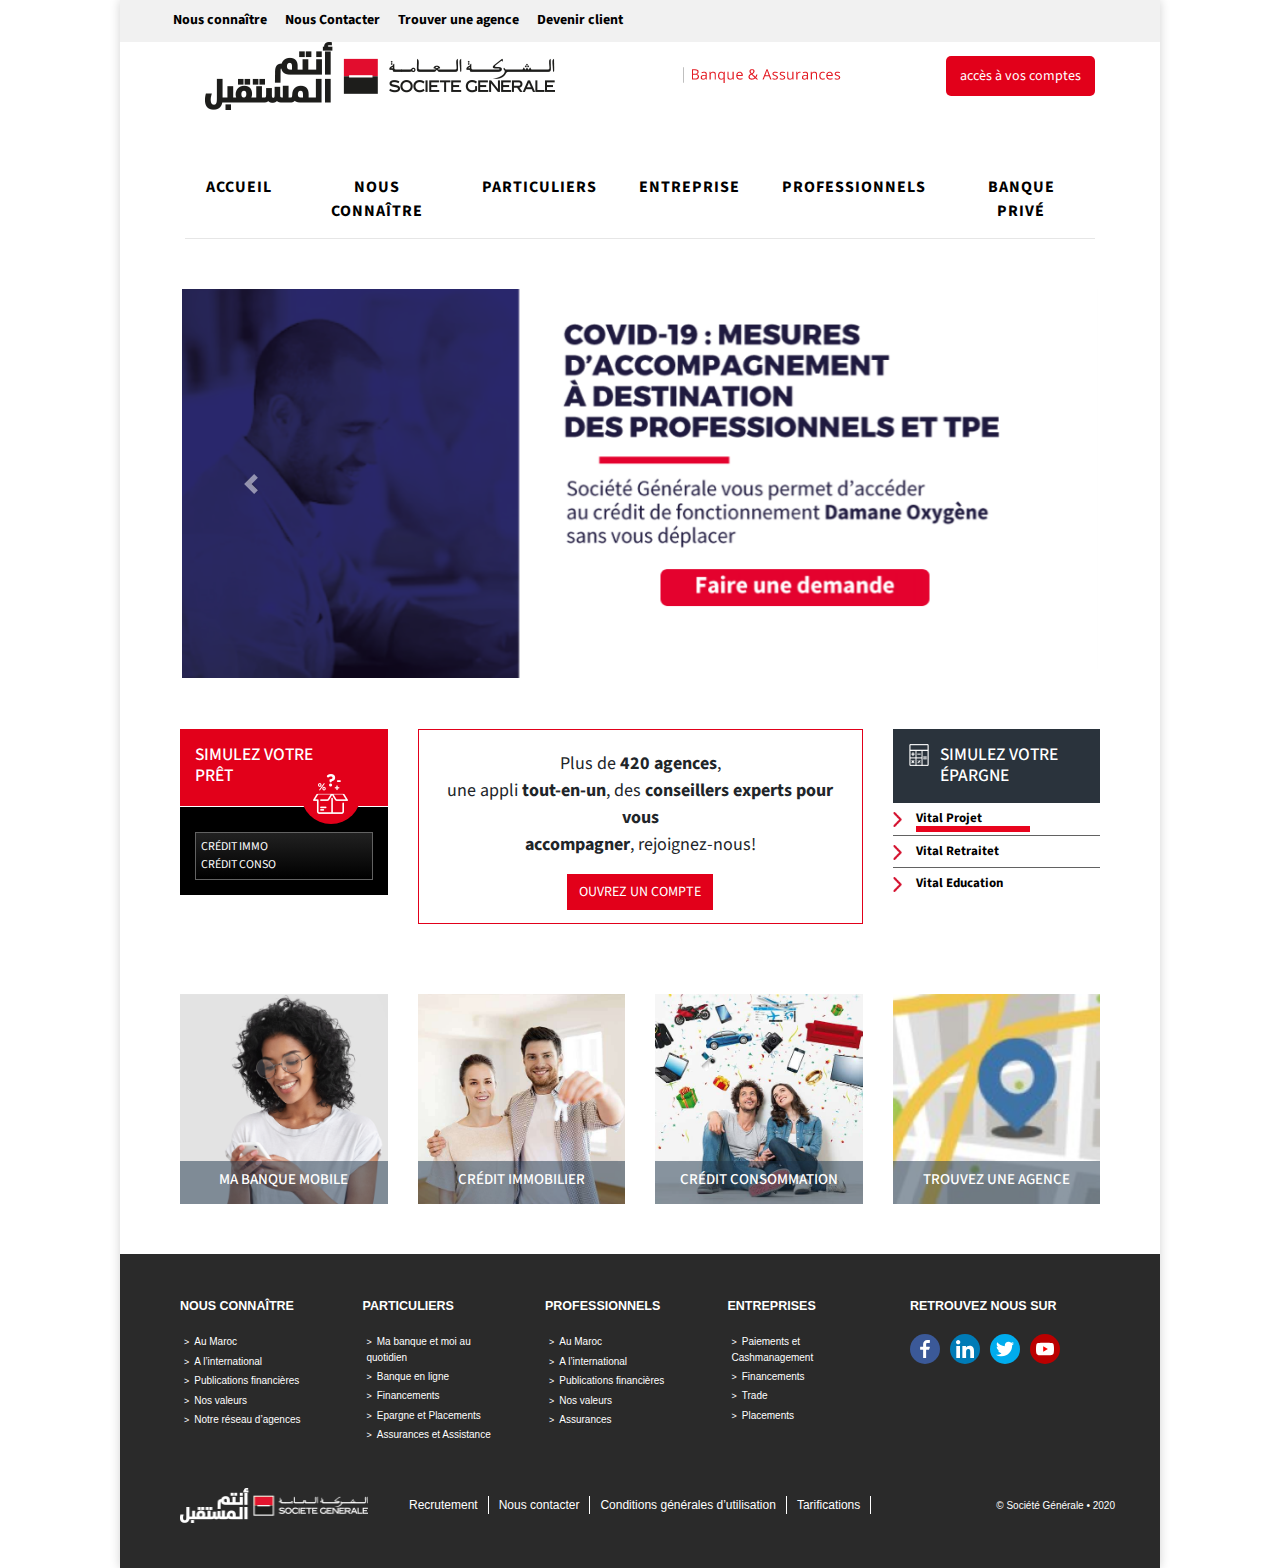
<file: index.html>
<!DOCTYPE html>
<html lang="en">
<head>
    <meta charset="UTF-8">
    <meta name="viewport" content="width=device-width, initial-scale=1.0">
    <title>SGMAROC</title>

    <!-- Mes styles -->
    <link rel="stylesheet" href="css/bootstrap.min.css">
    <link rel="stylesheet" href="css/style.css">
</head>
<body>
    
    <main class="container main-content">
      <div class="nav-top">
        <ul>
          <li><a href="#">Nous connaître</a></li>
          <li><a href="#">Nous Contacter</a></li>
          <li><a href="#">Trouver une agence</a></li>
          <li><a href="#">Devenir client</a></li>
        </ul>
        <form action=""></form>
      </div>

      <div class="nav-top_logo">
        <a href="#">
          <img src="img/logo-sgma.png" alt="logo" class="img-fluid">
        </a>
        <div>
          <img src="img/logo-banque-et-assurance.png" alt="logo" class="img-fluid">
        </div>
        <div class="button-primary">
          <a href="connexion.html">
            accès à vos comptes
          </a>
        </div>
      </div>

      <nav class="navbar navbar-expand-lg navbar-light">
        <button class="navbar-toggler" type="button" data-toggle="collapse" data-target="#navbarNav" aria-controls="navbarNav" aria-expanded="false" aria-label="Toggle navigation">
          <span class="navbar-toggler-icon"></span>
        </button>
        <div class="collapse navbar-collapse" id="navbarNav">
          <ul class="navbar-nav">
            <li class="nav-item active">
              <a class="nav-link" href="#" style="color: #e2001a;">Accueil</a>
            </li>
            <li class="nav-item dropdown">
              <a class="nav-link" href="#">Nous connaître</a>
              <ul>
                <li><a href="#">Notre groupe au Maroc</a></li>
                <li><a href="#">Notre groupe à l’international</a></li>
                <li><a href="#">Nos valeurs</a></li>
                <li><a href="#">Nos engagements</a></li>
                <li><a href="#">Notre réseau</a></li>
                <li><a href="#">S’INFORMER ET NOUS SUIVRE</a></li>
                <li><a href="#">Ressources humaines</a></li>
              </ul>
            </li>
            <li class="nav-item dropdown">
              <a class="nav-link" href="#">Particuliers</a>
              <ul>
                <li><a href="#">Jeunes</a></li>
                <li><a href="#">Marocains du Monde</a></li>
                <li><a href="#">Etrangers au Maroc</a></li>
                <li><a href="#">Banque en ligne</a></li>
                <li><a href="#">Banque au quotidien</a></li>
                <li><a href="#">Epargne et placements</a></li>
                <li><a href="#">OPCVM</a></li>
                <li><a href="#">Mes prêts</a></li>
                <li><a href="#">Assurances et produits d’assistance</a></li>
              </ul>
            </li>
            <li class="nav-item">
              <a class="nav-link" href="#">Entreprise</a>
            </li>
            <li class="nav-item dropdown">
              <a class="nav-link" href="#">professionnels</a>
              <ul>
                <li><a href="#">BANQUE AU QUOTIDIEN</a></li>
                <li><a href="#">Banque à distance</a></li>
                <li><a href="#">EPARGNE & PLACEMENTS</a></li>
                <li><a href="#">FINANCEMENT DU CYCLE D’EXPLOITATION</a></li>
                <li><a href="#">FINANCEMENT DES INVESTISSEMENTS</a></li>
                <li><a href="#">Opérations internationales</a></li>
                <li><a href="#">Assurances</a></li>
              </ul>
            </li>
            <li class="nav-item">
              <a class="nav-link" href="#">banque privé</a>
            </li>
          </ul>
        </div>
      </nav>

      <header class="header">
        <div id="carouselExampleIndicators" class="carousel slide" data-ride="carousel">
          <ol class="carousel-indicators">
            <li data-target="#carouselExampleIndicators" data-slide-to="0" class="active hearder-carousel-circle"></li>
            <li data-target="#carouselExampleIndicators" data-slide-to="1" class="hearder-carousel-circle"></li>
            <li data-target="#carouselExampleIndicators" data-slide-to="2"  class="hearder-carousel-circle"></li>
            <li data-target="#carouselExampleIndicators" data-slide-to="3"  class="hearder-carousel-circle"></li>
            <li data-target="#carouselExampleIndicators" data-slide-to="4"  class="hearder-carousel-circle"></li>
          </ol>
          <div class="carousel-inner">
            <div class="carousel-item active header-carousel-item">
              <img src="img/bandamane2.png" class="img-fluid alt="banniere">
            </div>
            <div class="carousel-item">
              <img src="img/banniere-mainlevee.png" class="img-fluid alt="banniere">
            </div>
            <div class="carousel-item">
              <img src="img/banniere-relance-tpe.jpg" class="img-fluid alt="banniere">
            </div>
            <div class="carousel-item">
              <img src="img/slide-credit-expresso.jpg" class="img-fluid alt="banniere">
            </div>
            <div class="carousel-item">
              <img src="img/covidbad.png" class="img-fluid alt="banniere">
            </div>
          </div>
          <a class="carousel-control-prev" href="#carouselExampleIndicators" role="button" data-slide="prev">
            <span class="carousel-control-prev-icon" aria-hidden="true"></span>
            <span class="sr-only">Previous</span>
          </a>
          <a class="carousel-control-next" href="#carouselExampleIndicators" role="button" data-slide="next">
            <span class="carousel-control-next-icon" aria-hidden="true"></span>
            <span class="sr-only">Next</span>
          </a>
        </div>
      </header>

      <div class="partone">
        <div class="row">
          <div class="col-3">
            <div>
              <div class="card-partone-left">
                <h3>SIMULEZ VOTRE <br> PRÊT</h3>
                <span class="simu-img"></span>
              </div>
              <div class="card-partone-left-info">
                <div class="divider">
                  <ul>
                    <li>
                      <a href="#">CRÉDIT IMMO</a>
                    </li>
                    <li>
                      <a href="#">CRÉDIT CONSO</a>
                    </li>
                  </ul>
                </div>
              </div>
            </div>
          </div>
          <div class="col-6">
            <div class="text-center card-partone">
              <p>Plus de <strong>420 agences</strong>, <br>
                une appli <strong>tout-en-un</strong>, des <strong> conseillers experts pour vous <br> accompagner</strong>, rejoignez-nous!
              </p>
              <a href="#">
                ouvrez un compte
              </a>
              </div>
          </div>
          <div class="col-3">
            <div>
              <div class="card-partone-rigth">
                <h3>
                  <img src="img/calculator.gif" alt="" class="img-fluid"> SIMULEZ VOTRE <br>
                  ÉPARGNE
                </h3>
              </div>
              <ul class="card-partone-rigth-link">
                <li>
                  <img src="img/ico-epargne.png" alt="" class="img-fluid">
                  <a href="#">Vital Projet</a>
                </li>
                <li>
                  <img src="img/ico-epargne.png" alt="" class="img-fluid">
                  <a href="#">Vital Retraitet</a>
                </li>
                <li class="li3">
                  <img src="img/ico-epargne.png" alt="" class="img-fluid">
                  <a href="#">Vital Education</a>
                </li>
              </ul>
            </div>
          </div>
        </div>
      </div>

      <div class="partwo">
        <div class="row">
          <div class="col-3">
           <a href="#">
            <div class="card-partwo-illutstration">
              <div>
                <h4>Ma banque mobile</h4>
              </div>
             </div>
           </a>
          </div>
          <div class="col-3">
            <a href="#">
              <div class="card-partwo-illutstration1">
                <div>
                  <h4>CRÉDIT IMMOBILIER</h4>
                </div>
               </div>
             </a>
          </div>
          <div class="col-3">
            <a href="#">
              <div class="card-partwo-illutstration2">
                <div>
                  <h4>CRÉDIT CONSOMMATION</h4>
                </div>
               </div>
             </a>
          </div>
          <div class="col-3">
            <a href="#">
              <div class="card-partwo-illutstration3">
                <div>
                  <h4>trouvez une agence</h4>
                </div>
               </div>
             </a>
          </div>
        </div>
      </div>

      <footer class="footer">
        <div class="row">
          <div class="col-12">
            <div class="d-flex footer-link">
              <ul>
                <h5>NOUS CONNAÎTRE</h5>
                <li><a href="#">Au Maroc</a></li>
                <li><a href="#">A l’international</a></li>
                <li><a href="#">Publications financières</a></li>
                <li><a href="#">Nos valeurs</a></li>
                <li><a href="#">Notre réseau d’agences</a></li>
              </ul>
              <ul>
                <h5>PARTICULIERS</h5>
                <li><a href="#">Ma banque et moi au quotidien</a></li>
                <li><a href="#">Banque en ligne</a></li>
                <li><a href="#">Financements</a></li>
                <li><a href="#">Epargne et Placements</a></li>
                <li><a href="#">Assurances et Assistance</a></li>
              </ul>
              <ul>
                <h5>PROFESSIONNELS</h5>
                <li><a href="#">Au Maroc</a></li>
                <li><a href="#">A l’international</a></li>
                <li><a href="#">Publications financières</a></li>
                <li><a href="#">Nos valeurs</a></li>
                <li><a href="#">Assurances</a></li>
              </ul>
              <ul>
                <h5>ENTREPRISES</h5>
                <li><a href="#">Paiements et Cashmanagement</a></li>
                <li><a href="#">Financements</a></li>
                <li><a href="#">Trade</a></li>
                <li><a href="#">Placements</a></li>
              </ul>
              <ul>
                <h5>RETROUVEZ NOUS SUR</h5>
                <div class="d-flex">
                  <div class="footer-social facebook">
                    <a href="#">
                      <img src="img/footer/facebook.svg" alt="facebook" class="img-fluid">
                    </a>
                  </div>
                  <div class="footer-social linkedin">
                    <a href="#">
                      <img src="img/footer/linkedin.svg" alt="linkedin" class="img-fluid">
                    </a>
                  </div>
                  <div class="footer-social twitter">
                    <img src="img/footer/twitter.svg" alt="twitter" class="img-fluid">
                  </div>
                  <div class="footer-social youtube">
                    <img src="img/footer/youtube.svg" alt="youtube" class="img-fluid">
                  </div>
                </div>
              </ul>

            </div>
          </div>
          <div class="col-12">
            <div class="d-flex footer-bottom">
              <div>
                <a href="" class="footer-logo">
                  <img src="img//mini-logo.png" alt="">
                </a>
              </div>
              <li>
                <a href="#">Recrutement</a>
              </li>
              <li>
                <a href="#">Nous contacter</a>
              </li>
              <li>
                <a href="#">Conditions générales d’utilisation</a>
              </li>
              <li>
                <a href="#">Tarifications</a>   
              </li>
            </div>
            <p class="signature">© Société Générale • 2020</p>
          </div>
        </div>
      </footer>
    </main>


    <!-- Mes script -->
    <script src="js/jquery-3.5.1.min.js"></script>
    <script src="js/bootstrap.min.js"></script>
</body>
</html>
</file>
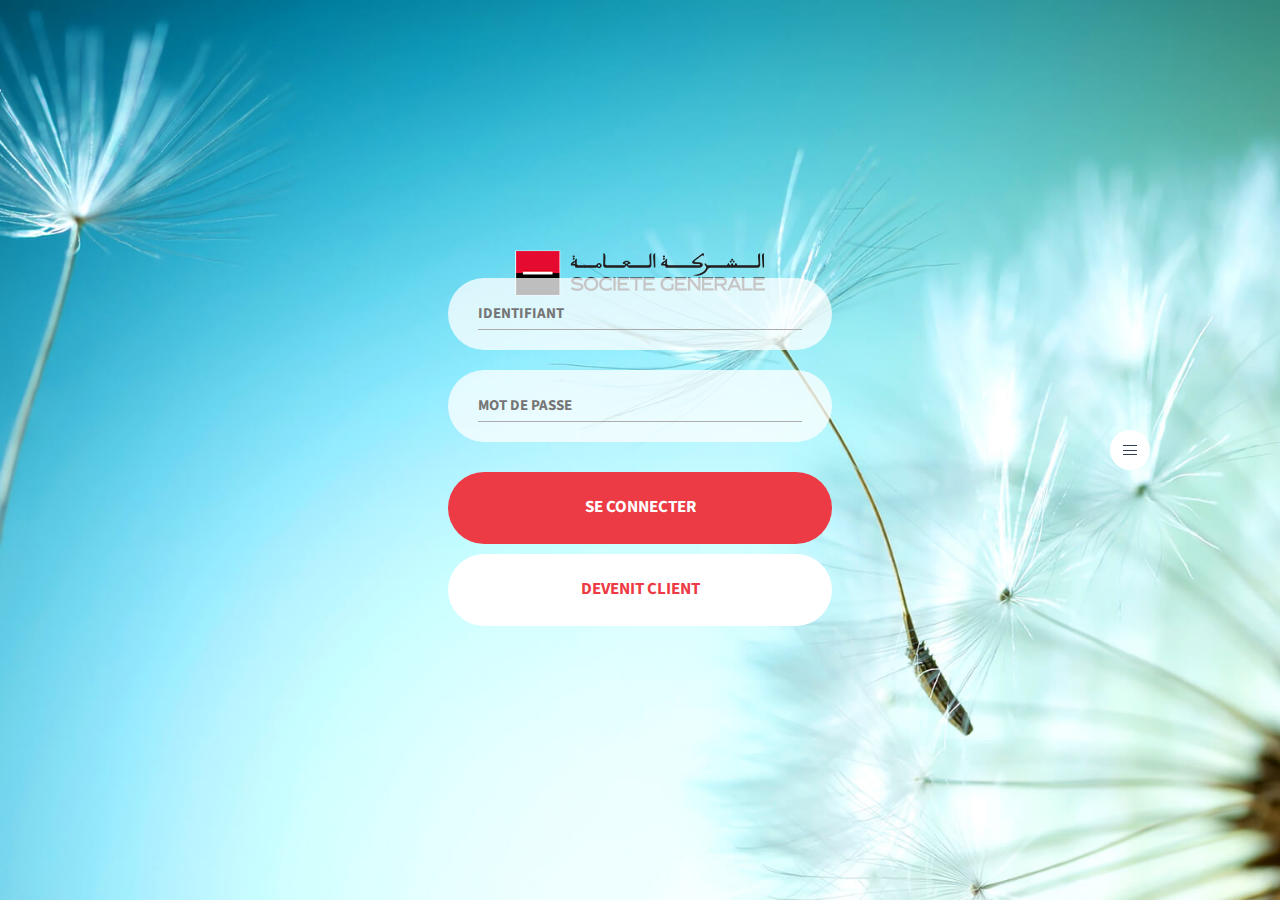
<file: connexion.html>
<!DOCTYPE html>
<html lang="en">
<head>
    <meta charset="UTF-8">
    <meta name="viewport" content="width=device-width, initial-scale=1.0">
    <title>SGMAROC</title>

    <!-- Mes styles -->
    <link rel="stylesheet" href="css/bootstrap.min.css">
    <link rel="stylesheet" href="css/style.css">
</head>
<body>
    
    <div class="main-content-connexion">
        <div class="menu-wrapper">
            <button class="menu-btn" has-ripple="true">
              <i></i>
              <i></i>
              <i></i>
              <span class="ripple"></span>
            </button>
            <ul class="menu">
              <li class="menuitem-wrapper">
                <div class="icon-holder">
                  <a href="#" class="menu-item">
                      <i class="material-icons">home</i>
                  </a>
                </div>
                <svg class="circle-holder">
                  <circle r="88" cx="50%" cy="50%" fill="none">
                  </circle>
                </svg>
              </li>
              <li class="menuitem-wrapper">
                <div class="icon-holder">
                  <a href="#" class="menu-item">
                      <i class="material-icons">face</i>
                  </a>
                </div>
                <svg class="circle-holder">
                  <circle r="88" cx="50%" cy="50%" fill="none">
                  </circle>
                </svg>
              </li>
              <li class="menuitem-wrapper">
                <div class="icon-holder">
                  <a href="#" class="menu-item">
                      <i class="material-icons">android</i>
                  </a>
                </div>
                <svg class="circle-holder">
                  <circle r="88" cx="50%" cy="50%" fill="none">
                  </circle>
                </svg>
              </li>
              <li class="menuitem-wrapper">
                <div class="icon-holder">
                  <a href="#" class="menu-item">
                      <i class="material-icons">shopping_cart</i>
                  </a>
                </div>
                <svg class="circle-holder">
                  <circle r="88" cx="50%" cy="50%" fill="none">
                  </circle>
                </svg>
              </li>
              <li class="menuitem-wrapper">
                <div class="icon-holder">
                  <a href="#" class="menu-item">
                      <i class="material-icons">room</i>
                  </a>
                </div>
                <svg class="circle-holder">
                  <circle r="88" cx="50%" cy="50%" fill="none">
                  </circle>
                </svg>
              </li>
            </ul>
        </div>
        <div class="block-content">
            <div class="connexion-logo">
                <img src="img/logo-sg.png" alt="" class="img-fluid">
            </div>
            <form action="" class="form-connexion">
                <div>
                    <input type="email" name="email" id="email" placeholder="IDENTIFIANT">
                </div>
                <div>
                    <input type="password" name="password" id="password" placeholder="MOT DE PASSE">
                </div>
                <div class="button-connexion">
                    <a href="#">SE CONNECTER</a>
                </div>
                <div class="button-inscription">
                    <a href="#">DEVENIT CLIENT</a>
                </div>
            </form>
        </div>
    </div>


    <!-- Mes script -->
    <script src="js/jquery-3.5.1.min.js"></script>
    <script src="js/bootstrap.min.js"></script>

    <script>
        $('[has-ripple="true"]').click(function () {
            $(this).toggleClass('clicked');
            $('.menu').toggleClass('open');
          });
          
          $('.menu a').each(function (index) {
            var thismenuItem        = $(this);
            
            thismenuItem.click(function (event) {
              event.preventDefault();
              
              $('.menuitem-wrapper').eq(index).addClass('spin');
              
              var timer = setTimeout(function () {
                $('body').removeAttr('class').addClass('bg-'+index);
                $('.menuitem-wrapper').eq(index).removeClass('spin');
                $('.menu').removeClass('open');
                $('.menu-btn').removeClass('clicked');
              }, 800);
            });
          });
    </script>
</body>
</html>
</file>
<file: css/style.css>
@import url('https://fonts.googleapis.com/css2?family=Source+Sans+Pro:wght@300;400&display=swap');

:root{
    --color-black: black;
    --color-white: white;
    --color-secondary: ;
    --color-primary: ; 
}

*{
    margin: 0;
    padding: 0;
    box-sizing: inherit;
}

html{
    font-size: 62.5%;
    scroll-behavior: smooth;
}

body{
    font-family: 'Source Sans Pro', sans-serif;
    font-size: 1rem;
    box-sizing: border-box;
}

.main-content{
    margin: 0 auto;
    position: relative;
    -webkit-box-shadow: 0 0 10px rgba(0,0,0,0.18);
    box-shadow: 0 0 10px rgba(0,0,0,0.18);
    z-index: 99;
    background-color: var(--color-white);
    min-height: 100rem;
    padding: 0;
    max-width: 1040px;
}

.nav-top{
    height: 4.2rem;
    width: 100%;
    background-color: #f1f1f1;
    display: flex;
    justify-content: space-between;
    padding: 1rem 4.5rem ;
}


.nav-top ul li{
    display: inline-block;
    padding: 0 .8rem;
    list-style: none;
}

.nav-top ul li a{
    font-size: 1.4rem;
    color: var(--color-black);
    font-weight: bold;
    transition: all .3s;

}

.nav-top ul li a:hover{
    color: #e2001a;
    text-decoration: none;
    transition: all .3s;
}

.nav-top_logo{
    padding: 0 6.5rem ;
    display: flex;
    justify-content: space-between;
    align-items: center;
    margin-bottom: 5rem;
}

.nav-top_logo a img{
    padding: 0 2rem;
}

.button-primary a{
    border-radius: 5px;
    border: 0;
    background-color: #e2001a;
    color: #fff;
    padding: 0 12px 0 0;
    height: 34px;
    line-height: 34px;
    font-size: 1.4rem;
    text-align: center;
    padding: 1rem 1.4rem;
}

.button-primary a:hover{
    text-decoration: none;
}

.navbar{
    padding: 0 6.5rem;
    margin-bottom: 5rem;
    position: relative;
}


.nav-item{
    padding: 1rem 1.6rem; 
    position: relative;
    border-bottom: 1px solid #e6e6e6;
}

.nav-item:hover{
    border-bottom: .2rem solid #e2001a;
    background-color: #f1f1f1;
}

.nav-link{
    font-size: 1.6rem;
    letter-spacing: .1rem;
    color: rgb(0, 0, 0)!important;
    text-align: center;
    font-weight: bolder;
    text-transform: uppercase;
}

.nav-link:hover{
    color: #e2001a!important;
}

.navbar-nav .dropdown ul{
    position: absolute;
    top: 100%;
    z-index: 1000;
    min-width: 200px;
    margin: 2px 0 0;
    list-style: none;
    font-size: 14px;
    text-align: left;
    background-color: #f1f1f1;
    border: 0;
    -webkit-background-clip: padding-box;
    background-clip: padding-box;
    left: 0;
}

.navbar-nav .dropdown:hover li {
    background-color: #f1f1f1;
    color: #ffffff;
    font-size: 16px;
    display: none;
    padding: .8rem;
}

.navbar-nav .dropdown li a{
    color: rgb(71, 71, 71)!important;
    text-transform: lowercase;
}

.navbar-nav .dropdown li:hover a{
    color: #e2001a!important;
    text-decoration: none;
}

.navbar-nav .dropdown li{
    display: none;
    border-top: 1px solid #fff;
}
    
.navbar-nav .dropdown:hover li{
    display: block;
    border-top: 1px solid #fff;
}

.navbar-nav:hover .dropdown li:nth-child(1) {
    animation: animate 300ms ease-in-out;
}
  
.navbar-nav:hover .dropdown li:nth-child(2) {
    animation: animate 450ms ease-in-out;
}
  
.navbar-nav:hover .dropdown li:nth-child(3) {
    animation: animate 600ms ease-in-out;
}

.navbar-nav:hover .dropdown li:nth-child(4) {
    animation: animate 750ms ease-in-out;
}

.navbar-nav:hover .dropdown li:nth-child(5) {
    animation: animate 900ms ease-in-out;
}
.navbar-nav:hover .dropdown li:nth-child(6) {
    animation: animate 1150ms ease-in-out;
}

.navbar-nav:hover .dropdown li:nth-child(7) {
    animation: animate 1300ms ease-in-out;
}

  
 @keyframes animate {
0% {
    opacity: 0;
    transform: scale(0.3) translateY(-60px);
}

40% {
    transform: scale(1.1) translateY(30px);
}

80% {
    transform: scale(1.2) translateY(10px);
}

100% {
    opacity: 1;
    transform: scale(1) translateY(0);
}
}

.header{
    height: 38rem;
    width: 88%;
    background-color: #f1f1f1;
    margin: 0 auto 5rem;
}

.header-carousel-item{
    min-height: 30rem;
}

.carousel-indicators li {
    position: relative;
    -ms-flex: 0 1 auto;
    flex: 0 1 auto;
    width: 1rem;
    height: 1rem;
    margin-right: 3px;
    margin-left: 3px;
    text-indent: -999px;
    cursor: pointer;
    border-radius: 50%;
    background-color: rgba(255,255,255,.5);
}

.partone{
    padding: 1rem 6rem; 

}

.card-partone{
    border: .1rem solid #e2001a;
    padding: 2rem 1rem;
    margin-bottom: 5rem;
}

.card-partone p{
   font-size: 1.8rem;
   margin-bottom: 2.4rem;
}

.card-partone a{
    background-color: #e2001a;
    color: #fff;
    margin-top: 14px;
    text-transform: uppercase;
    padding: .8rem 1.2rem;
    font-size: 1.4rem;
}

.card-partone a:hover{
text-decoration: none;
}

.card-partone-left{
    padding: 1.5rem;
    background-color: #e2001a;
    border-bottom: .1rem solid #ffffff;
    position: relative;
}

.card-partone-left h3{
    color: white;
}

.simu-img{
    background: url("../img/simu.png") center center no-repeat;
    width: 60px;
    height: 60px;
    display: block;
    position: absolute;
    top: 35px;
    right: 27px;
    background-color: #e2001a;
    border-radius: 100%;
}

.card-partone-left-info{
    padding: 1.5rem;
    background-color: #000;
}

.divider{
    border: 1px solid #626262;
    background: linear-gradient(to bottom,#212121 0,#000 100%);
    margin-top: 1rem;
}

.divider ul{
    padding: .5rem;
    margin: 0;
}

.divider ul li{
    list-style: none;
}
.divider ul li a{
    color: white;
    font-size: 1.2rem;
    margin-bottom: 1rem;
}

/* a:hover{
    text-decoration: none;
} */

.card-partone-rigth{
    height: 74px;
    font-size: 16px;
    text-transform: uppercase;
    text-align: left;
    padding: 15px;
    margin: 0;
    background-color: #2a333c;
    color: #fff;
}


.card-partone-rigth h3 img{
    float: left;
    margin: 0px 10px 15px 0px;
    height: 2.2rem;
}

.card-partone-rigth h3:after {
    content: '';
    width: 6.5em;
    position: absolute;
    height: 0.322em;
    display: block;
    background: #e9041e;
    left: 2.2em;
    bottom: 142px;
    z-index: 99;
}

.card-partone-rigth-link li{
        list-style: none;
        border-bottom: 1px solid #626262;
        padding: .6rem 0;
}   

.card-partone-rigth-link li img{
    height: 1.5rem;
    margin-right: 1.2rem;
}  

.card-partone-rigth-link li a{
    font-size: 1.3rem;
    color: black;
    font-weight: bold;
} 

.li3{
    border-bottom: 0px solid #62626200!important;
}

.partwo{
    padding: 1rem 6rem;
}

.card-partwo-illutstration,
.card-partwo-illutstration1,
.card-partwo-illutstration2,
.card-partwo-illutstration3{
    width: 100%;
    height: 21rem;
    position: relative;
}

.card-partwo-illutstration{
    background-image: url('../img/banque-mobile2.png');
    background-size: cover;
}

.card-partwo-illutstration1{
    background-image: url('../img/photo-ppi.jpg');
    background-size: cover;
}

.card-partwo-illutstration2{
    background-image: url('../img/photo-ppo.jpg');
    background-size: cover;
}

.card-partwo-illutstration3{
    background-image: url('../img/map-agences2.png');
    background-size: cover;
}


.card-partwo-illutstration div,
.card-partwo-illutstration1 div,
.card-partwo-illutstration2 div,
.card-partwo-illutstration3 div{
    text-transform: uppercase;
    color: #fff;
    text-align: center;
    position: absolute;
    bottom: 0;
    left: 0;
    margin: 0;
    padding: 10px;
    width: 100%;
    background-color: rgba(27,51,73,0.5);
}

.footer{
    background-color: #2a2a2a;
    padding: 4.5rem 6rem;
    color: #fff;
    margin-top: 40px;
    font-family: "Helvetica Neue",Helvetica,arial,sans-serif;
}

.footer-link{
    margin-bottom: 3rem;
}

.footer-link ul{
    flex: 1;
    margin-right: 3rem;
}

.footer-link ul h5{
    margin-bottom: 2rem;
    font-weight: bold;
}

.footer-link ul li{
    list-style: none;
    margin: .4rem;
}

.footer-link ul li::before{
    content: ">";
    margin-right: 5px;
    font-size: 9px;
}

.footer-link ul li a{
    color: white;
    font-size: 1rem;
}

.footer-link ul li a:hover{
    color: #919090;
    transition: all .3s;
}
.footer-social{
    width: 3rem;
    height: 3rem;
    background-color: white;
    border-radius: 50%;
    padding: .6rem;
    margin-right: 1rem;
}



.facebook{
    background-color: #3b5998;
}

.linkedin{
    background-color: #007bb6;
}

.twitter{
    background-color: #00aced;
}

.youtube{
    background-color: #b00;
}

.footer-logo img{
    margin-left: 0;
    margin-top: 1px;
    width: 189px;
    height: 35px;
    display: inline-block;
    margin-right: 3rem;
}

.footer-bottom{
    align-items: center;
}

.footer-bottom li {
    border-right: 1px solid white;
    list-style: none;
}

.footer-bottom li a{
    padding: 1.8rem 1rem;
    font-size: 1.2rem;
    color: white;
}

.footer-bottom li a:hover{
    color: #e2001a!important;
    transition: all .3s;
}

.signature{
    position: absolute;
    bottom: 0;
    right: 0;
}

.main-content-connexion{
    height: 100vh;
    width: 100%;
    background-image: url('../img/bg-01.jpg');
    background-size: cover;
    background-position: 50% 50%;
    display: flex;
    align-items: center;
    justify-content: center;

}

.connexion-logo{
    justify-content: center;
    display: flex ;
    margin-bottom: -1.8rem;
    z-index: -1;
}

.block-content{
    width: 30%;
    min-height: 30rem;
    margin: -10rem auto 0;
}

.form-connexion{
    position: absolute;
    width: 30%;
}

.form-connexion div,
.button-connexion{
    height: 7.2rem;
    background-color: rgba(255, 255, 255, 0.747);
    width: 100%;
    border-radius: 50rem;
    border: none;
    display: flex;
    align-items: center;
    padding: 1rem 3rem;
    margin-bottom: 2rem;
}

.form-connexion div input{
    background-color: transparent;
    width: 100%;
    height: 3.2rem;
    border: none;
    border-bottom: 1px solid #acacac;
    font-size: 1.5rem;
    font-weight: bold;
}

.form-connexion div input:focus{
    outline: none;
}

.button-connexion{
    cursor: pointer;
    text-align: center;
    font-size: 1.7rem;
    color: white!important;
    background-color: #ed3b45!important;
    justify-content: center;
    margin-bottom: 1rem!important;
    margin-top: 3rem!important;
}

.button-connexion:hover{
    background-color: #c9343b!important;
    transition: all .3s;
}

.button-connexion a{
    color: white!important;
    font-weight: bold;

}

.button-connexion a:hover{
    text-decoration: none;
}

.button-inscription{
    cursor: pointer;
    text-align: center;
    font-size: 1.7rem;
    background-color: #ffffff!important;
    justify-content: center;
    margin-top: 0rem!important;
}

.button-inscription a{
    color: #ed3b45!important;
    font-weight: bold;

}

.button-inscription a:hover{
    text-decoration: none;
}


.menu-wrapper {
    position: absolute;
    top: 50%;
    right: 0;
    display: block;
    width: 30rem;
    height: 30rem;
    margin-top: -15rem;
    margin-left: -15rem;
  }
  
  .menu {
    width: 100%;
    height: 100%;
    -webkit-transform: scale(0);
            transform: scale(0);
    -webkit-transform-origin: center;
            transform-origin: center;
    -webkit-transition: all 0.08s ease-in-out;
    transition: all 0.08s ease-in-out;
  }
  .menu li {
    position: absolute;
    top: 50%;
    left: 50%;
    display: inline-block;
    width: 4rem;
    height: 80%;
    margin-top: -12rem;
    margin-left: -2rem;
    text-align: center;
  }
  .menu li.spin {
    z-index: 5;
  }
  .menu li.spin .icon-holder {
    -webkit-animation: spin 0.7s linear forwards;
            animation: spin 0.7s linear forwards;
  }
  .menu li.spin .circle-holder {
    display: block;
  }
  .menu li.spin .circle-holder circle {
    -webkit-animation: dash 0.7s linear forwards;
            animation: dash 0.7s linear forwards;
  }
  .menu a {
    position: relative;
    display: inline-block;
    width: 4rem;
    height: 4rem;
    margin-top: 4.5rem;
    padding: 1rem;
    border-radius: 100%;
    -webkit-transform: scale(1, 1);
            transform: scale(1, 1);
  }
  .menu a i {
    display: inline-block;
    vertical-align: middle;
    line-height: 1.2;
  }
  .menu.open {
    -webkit-transform: scale(1);
            transform: scale(1);
  }
  
  .icon-holder {
    position: relative;
    z-index: 1;
    display: inline-block;
    width: 4rem;
    height: 100%;
  }
  
  .circle-holder {
    position: absolute;
    top: 50%;
    left: 50%;
    z-index: 0;
    display: none;
    width: 24rem;
    height: 24rem;
    margin: -12rem;
    padding: 1rem;
    -webkit-transform: rotate(-90deg);
            transform: rotate(-90deg);
  }
  .circle-holder circle {
    width: 100%;
    height: 100%;
    stroke-width: 4rem;
    stroke-dasharray: 560;
    stroke-dashoffset: 560;
    stroke-linecap: round;
  }
  
  .menu-btn {
    position: absolute;
    top: 50%;
    left: 50%;
    z-index: 10;
    display: block;
    width: 4rem;
    height: 4rem;
    margin: -2rem;
    padding: 1.3rem;
    background: white;
    border: none;
    box-shadow: none;
    border-radius: 100%;
    text-align: center;
    line-height: 1;
    -webkit-appearance: none;
       -moz-appearance: none;
            appearance: none;
    outline: none;
    cursor: pointer;
    font-size: 0;
  }
  .menu-btn:focus{
      outline: none;
  }

  .menu-btn i {
    position: relative;
    z-index: 11;
    display: inline-block;
    vertical-align: middle;
    width: 100%;
    height: 0.1rem;
    margin: 0 auto;
    background: #2c3e50;
  }
  .menu-btn i:nth-child(2) {
    margin: 0.34rem auto;
  }
  
  .clicked.menu-btn {
    -webkit-animation: buttonactive ease-in 0.2s forwards 1;
            animation: buttonactive ease-in 0.2s forwards 1;
  }
  .clicked.menu-btn i:first-child {
    -webkit-animation: top-down ease-in 0.2s forwards 1;
            animation: top-down ease-in 0.2s forwards 1;
  }
  .clicked.menu-btn i:nth-child(2) {
    -webkit-animation: middle ease-in 0.01s forwards 1;
            animation: middle ease-in 0.01s forwards 1;
  }
  .clicked.menu-btn i:nth-child(3) {
    -webkit-animation: down-top ease-in 0.2s forwards 1;
            animation: down-top ease-in 0.2s forwards 1;
  }
  .clicked .ripple {
    -webkit-animation: ripples ease-in 0.35s forwards 1;
            animation: ripples ease-in 0.35s forwards 1;
  }
  
  .ripple {
    position: absolute;
    top: -1rem;
    left: -1rem;
    z-index: 10;
    display: block;
    width: 6rem;
    height: 6rem;
    -webkit-transform: scale(0.5);
            transform: scale(0.5);
    opacity: 0;
    border: 2rem solid white;
    border-radius: 100%;
  }
  
  .menu li:nth-child(1) {
    -webkit-transform: rotate(0deg);
            transform: rotate(0deg);
  }
  .menu li:nth-child(1) a {
    -webkit-transform: rotate(-0deg);
            transform: rotate(-0deg);
    background: #2980b9;
  }
  .menu li:nth-child(1) circle {
    stroke: #2980b9;
  }
  
  .bg-0 {
    background: #2980b9;
  }
  
  .menu li:nth-child(2) {
    -webkit-transform: rotate(71.5deg);
            transform: rotate(71.5deg);
  }
  .menu li:nth-child(2) a {
    -webkit-transform: rotate(-71.5deg);
            transform: rotate(-71.5deg);
    background: #c0392b;
  }
  .menu li:nth-child(2) circle {
    stroke: #c0392b;
  }
  
  .bg-1 {
    background: #c0392b;
  }
  
  .menu li:nth-child(3) {
    -webkit-transform: rotate(143deg);
            transform: rotate(143deg);
  }
  .menu li:nth-child(3) a {
    -webkit-transform: rotate(-143deg);
            transform: rotate(-143deg);
    background: #1abc9c;
  }
  .menu li:nth-child(3) circle {
    stroke: #1abc9c;
  }
  
  .bg-2 {
    background: #1abc9c;
  }
  
  .menu li:nth-child(4) {
    -webkit-transform: rotate(214.5deg);
            transform: rotate(214.5deg);
  }
  .menu li:nth-child(4) a {
    -webkit-transform: rotate(-214.5deg);
            transform: rotate(-214.5deg);
    background: #f39c12;
  }
  .menu li:nth-child(4) circle {
    stroke: #f39c12;
  }
  
  .bg-3 {
    background: #f39c12;
  }
  
  .menu li:nth-child(5) {
    -webkit-transform: rotate(286deg);
            transform: rotate(286deg);
  }
  .menu li:nth-child(5) a {
    -webkit-transform: rotate(-286deg);
            transform: rotate(-286deg);
    background: #8e44ad;
  }
  .menu li:nth-child(5) circle {
    stroke: #8e44ad;
  }
  
  .bg-4 {
    background: #8e44ad;
  }
  
  @-webkit-keyframes spin {
    0% {
      -webkit-transform: rotate(0deg);
              transform: rotate(0deg);
      opacity: 1;
    }
    80% {
      -webkit-transform: rotate(360deg);
              transform: rotate(360deg);
      opacity: 1;
    }
    100% {
      -webkit-transform: rotate(360deg);
              transform: rotate(360deg);
      opacity: 0;
    }
  }
  
  @keyframes spin {
    0% {
      -webkit-transform: rotate(0deg);
              transform: rotate(0deg);
      opacity: 1;
    }
    80% {
      -webkit-transform: rotate(360deg);
              transform: rotate(360deg);
      opacity: 1;
    }
    100% {
      -webkit-transform: rotate(360deg);
              transform: rotate(360deg);
      opacity: 0;
    }
  }
  @-webkit-keyframes dash {
    0% {
      stroke-dashoffset: 560;
      stroke-width: 4rem;
    }
    80% {
      stroke-dashoffset: 0;
      stroke-width: 4rem;
      opacity: 1;
    }
    100% {
      stroke-dashoffset: 0;
      stroke-width: 6rem;
      opacity: 0;
    }
  }
  @keyframes dash {
    0% {
      stroke-dashoffset: 560;
      stroke-width: 4rem;
    }
    80% {
      stroke-dashoffset: 0;
      stroke-width: 4rem;
      opacity: 1;
    }
    100% {
      stroke-dashoffset: 0;
      stroke-width: 6rem;
      opacity: 0;
    }
  }
  @-webkit-keyframes buttonactive {
    0% {
      background: white;
      -webkit-transform: rotate(0deg);
              transform: rotate(0deg);
    }
    100% {
      background: #4f6f8f;
      -webkit-transform: rotate(-90deg);
              transform: rotate(-90deg);
    }
  }
  @keyframes buttonactive {
    0% {
      background: white;
      -webkit-transform: rotate(0deg);
              transform: rotate(0deg);
    }
    100% {
      background: #4f6f8f;
      -webkit-transform: rotate(-90deg);
              transform: rotate(-90deg);
    }
  }
  @-webkit-keyframes middle {
    0% {
      opacity: 1;
      left: 0;
    }
    100% {
      opacity: 0;
      left: -4rem;
    }
  }
  @keyframes middle {
    0% {
      opacity: 1;
      left: 0;
    }
    100% {
      opacity: 0;
      left: -4rem;
    }
  }
  @-webkit-keyframes top-down {
    0% {
      top: 0;
      -webkit-transform: rotate(0);
              transform: rotate(0);
    }
    100% {
      top: 0.35rem;
      -webkit-transform: rotate(-45deg);
              transform: rotate(-45deg);
    }
  }
  @keyframes top-down {
    0% {
      top: 0;
      -webkit-transform: rotate(0);
              transform: rotate(0);
    }
    100% {
      top: 0.35rem;
      -webkit-transform: rotate(-45deg);
              transform: rotate(-45deg);
    }
  }
  @-webkit-keyframes down-top {
    0% {
      top: 0;
      -webkit-transform: rotate(0);
              transform: rotate(0);
    }
    100% {
      top: -0.4rem;
      -webkit-transform: rotate(45deg);
              transform: rotate(45deg);
    }
  }
  @keyframes down-top {
    0% {
      top: 0;
      -webkit-transform: rotate(0);
              transform: rotate(0);
    }
    100% {
      top: -0.4rem;
      -webkit-transform: rotate(45deg);
              transform: rotate(45deg);
    }
  }
  @-webkit-keyframes ripples {
    0% {
      opacity: 1.0;
      -webkit-transform: scale(0.5);
              transform: scale(0.5);
      border-width: 3rem;
    }
    100% {
      opacity: 0.5;
      -webkit-transform: scale(1);
              transform: scale(1);
      border-width: 0rem;
    }
  }
  @keyframes ripples {
    0% {
      opacity: 1.0;
      -webkit-transform: scale(0.5);
              transform: scale(0.5);
      border-width: 3rem;
    }
    100% {
      opacity: 0.5;
      -webkit-transform: scale(1);
              transform: scale(1);
      border-width: 0rem;
    }
  }
  @-webkit-keyframes bouncein {
    to {
      -webkit-transform: scale(1);
              transform: scale(1);
    }
  }
  @keyframes bouncein {
    to {
      -webkit-transform: scale(1);
              transform: scale(1);
    }
  }
</file>
